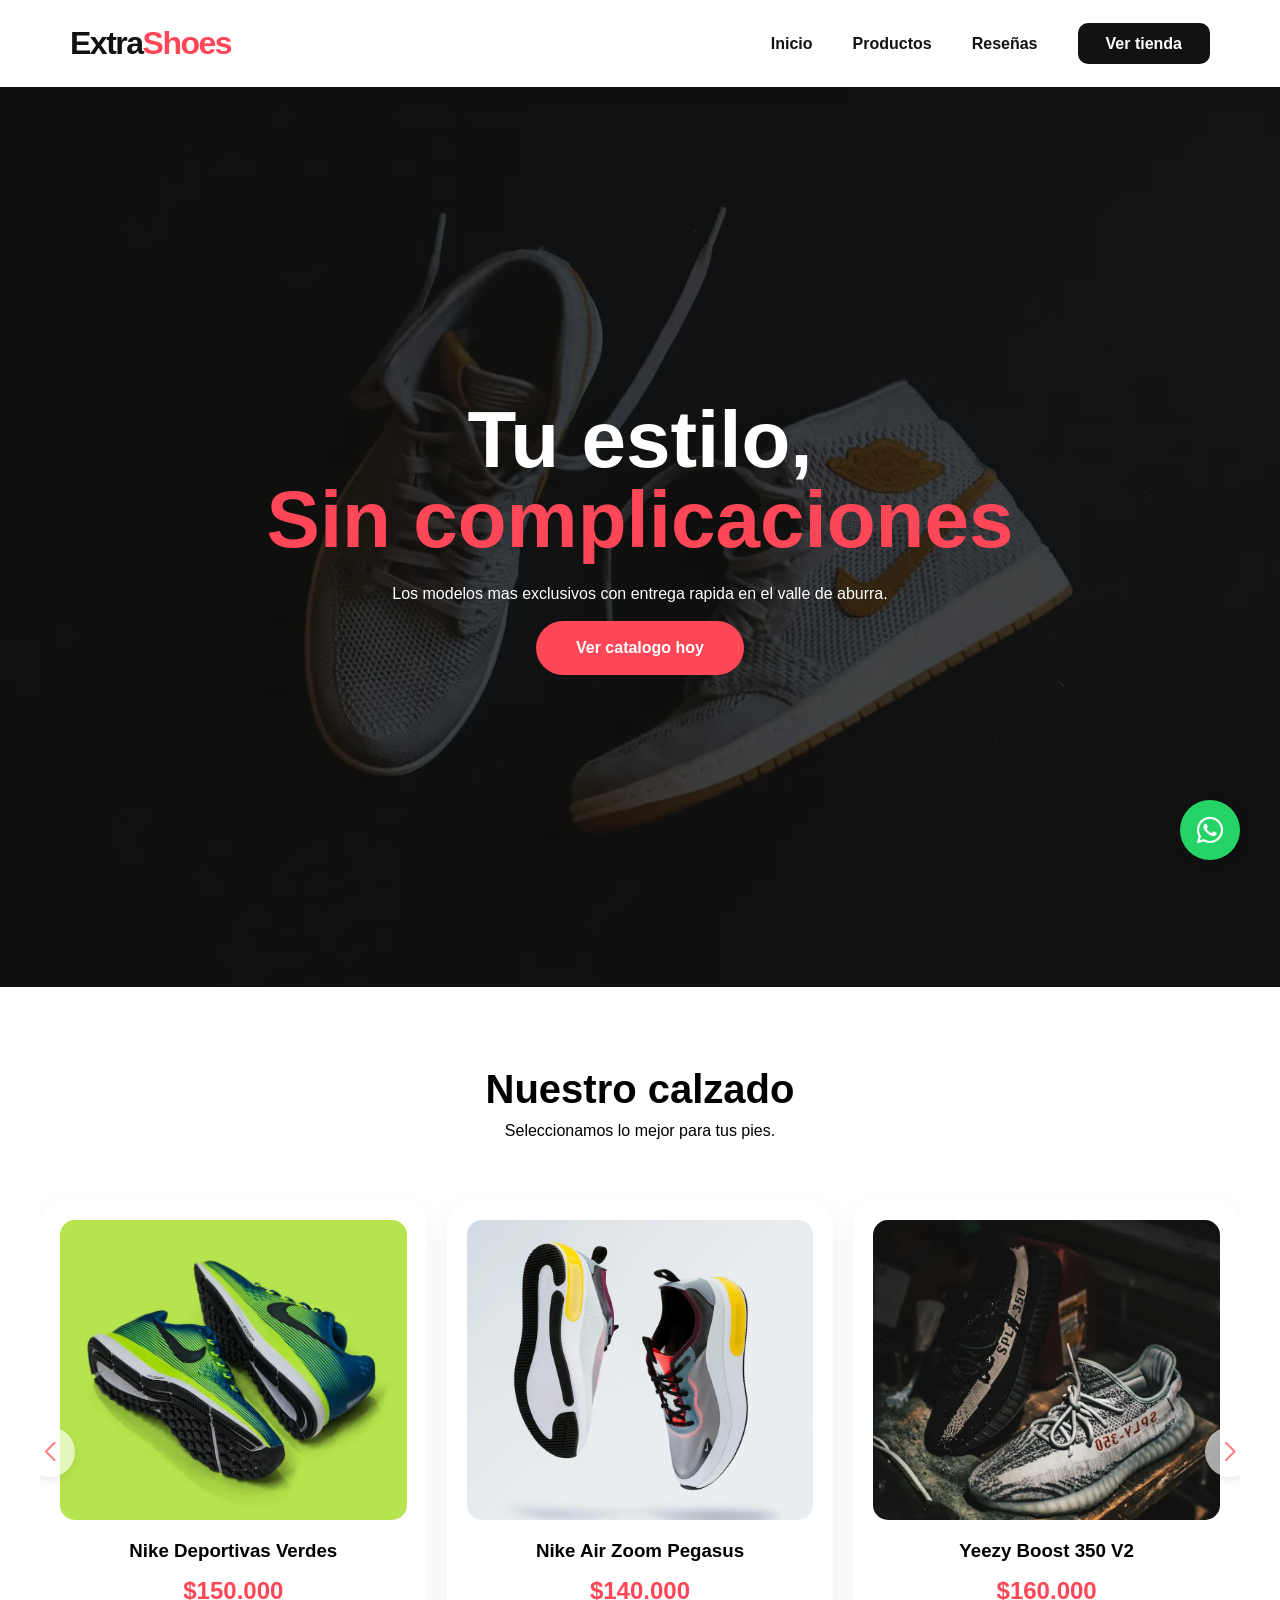
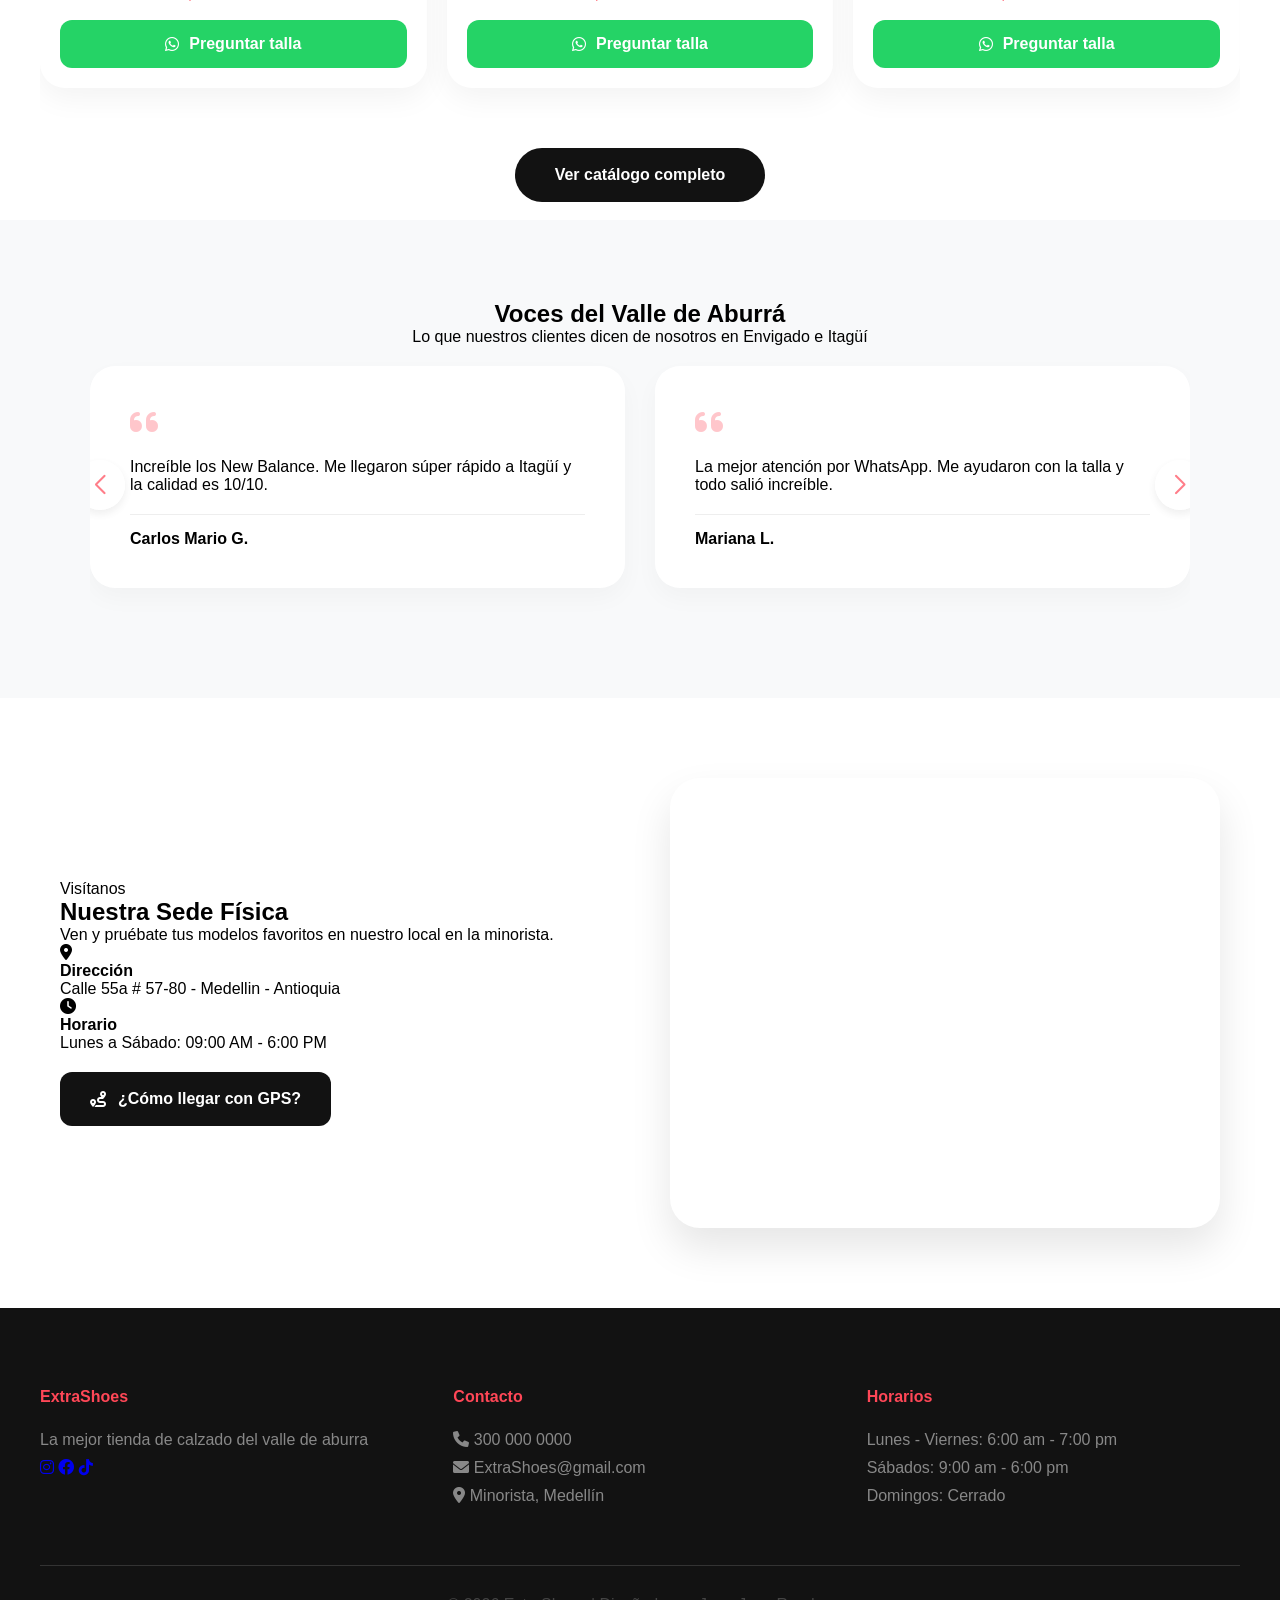
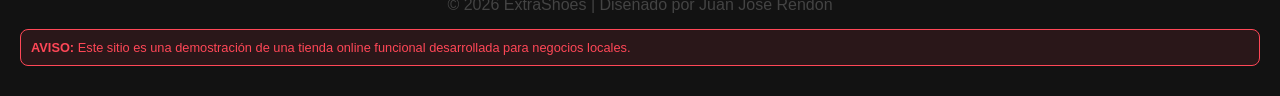
<file: index.html>
<!DOCTYPE html>
<html lang="es">
<head>
    <meta charset="UTF-8">
    <meta name="viewport" content="width=device-width, initial-scale=1.0">
    <title>ExtraShoes Medellín | Compra calzado exclusivo con entrega rápida</title>
    <meta name="description" content="Encuentra el mejor calzado exclusivo en Medellín. Catálogo actualizado con envíos a todo el Valle de Aburrá.">
    <link rel="stylesheet" href="https://cdnjs.cloudflare.com/ajax/libs/font-awesome/6.0.0/css/all.min.css">
    <link rel="stylesheet" href="https://cdn.jsdelivr.net/npm/swiper@11/swiper-bundle.min.css"/>
    <link rel="stylesheet" href="styles.css">

    <link rel="icon" href="favicons/favicon.ico" type="image/x-icon">
    <link rel="icon" type="image/png" sizes="32x32" href="favicons/favicon-32x32.png">
    <link rel="icon" type="image/png" sizes="16x16" href="favicons/favicon-16x16.png">
    <link rel="apple-touch-icon" sizes="180x180" href="favicons/apple-touch-icon.png">
    <link rel="manifest" href="favicons/site.webmanifest">
    <meta name="theme-color" content="#ff4757">

    <meta property="og:title" content="ExtraShoes Medellín | Calzado exclusivo">
    <meta property="og:description" content="La mejor tienda de calzado exclusivo en Medellín. Envíos rápidos a todo el Valle de Aburrá.">
    <meta property="og:image" content="https://juan101334.github.io/ExtraShoes/favicons/favicon-32x32.png">
    <meta property="og:image:width" content="32">
    <meta property="og:image:height" content="32">
    <meta property="og:url" content="https://juan101334.github.io/ExtraShoes">
    <meta property="og:type" content="website">
    
    <meta name="twitter:card" content="summary">
    <meta name="twitter:title" content="ExtraShoes Medellín | Calzado exclusivo">
    <meta name="twitter:description" content="La mejor tienda de calzado exclusivo en Medellín. Envíos rápidos a todo el Valle de Aburrá.">
    <meta name="twitter:image" content="https://juan101334.github.io/ExtraShoes/favicons/favicon-32x32.png">
    
    <link rel="canonical" href="https://juan101334.github.io/ExtraShoes">

    <script type="application/ld+json">
        {
        "@context": "https://schema.org",
        "@type": "LocalBusiness",
        "name": "ExtraShoes Medellín",
        "description": "La mejor tienda de calzado exclusivo en Medellín. Envíos rápidos a todo el Valle de Aburrá.",
        "image": "https://juan101334.github.io/ExtraShoes/favicons/favicon-32x32.png",
        "url": "https://juan101334.github.io/ExtraShoes",
        "address": {
            "@type": "PostalAddress",
            "streetAddress": "Calle 55a # 57-80",
            "addressLocality": "Medellín",
            "addressRegion": "Antioquia",
            "addressCountry": "CO"
        },
        "telephone": "+573174886630",
        "priceRange": "$$"
        }
    </script>
</head>
<body>
    <nav class="navbar">
        <div class="nav-container">
            <div class="logo">
                <a href="index.html#inicio">Extra<span>Shoes</span></a>
            </div>
            <ul class="nav-links">
                <li><a href="index.html#inicio">Inicio</a></li>
                <li><a href="productos.html">Productos</a></li>
                <li><a href="index.html#resenas">Reseñas</a></li>
                <li><a href="index.html#ubicacion" class="nav-btn">Ver tienda</a></li>
            </ul>
        </div>
    </nav>

    <section id="inicio" class="hero">
        <div class="hero-content">
            <h1>Tu estilo, <br><span>Sin complicaciones</span></h1>
            <p>Los modelos mas exclusivos con entrega rapida en el valle de aburra.</p>
            <br>
            <a href="#catalogo-section" class="btn-primary">Ver catalogo hoy</a>
        </div>
    </section>

    <section id="catalogo-section">
        <div class="section-title">
            <h2>Nuestro calzado</h2>
            <p>Seleccionamos lo mejor para tus pies.</p>
        </div>
        
        <div class="swiper swiper-productos">
            <div id="catalogo" class="swiper-wrapper">
                </div>
            <div class="swiper-button-next swiper-nav-principal"></div>
            <div class="swiper-button-prev swiper-nav-principal"></div>
        </div>

        <center style="margin-top: 30px;">
            <a href="productos.html" class="btn-primary" style="background: var(--dark);">Ver catálogo completo</a>
        </center>
        <br>
    </section>

    <section id="resenas" class="resenas-seccion">
        <div class="contenedor-resenas">
            <center>
            <h2>Voces del Valle de Aburrá</h2>
            <p class="subtitulo-resenas">Lo que nuestros clientes dicen de nosotros en Envigado e Itagüí</p>
            </center>
            <div class="swiper swiper-resenas">
                <div class="swiper-wrapper">
                    <div class="swiper-slide">
                        <div class="tarjeta-testimonio">
                            <i class="fas fa-quote-left"></i>
                            <p>Increíble los New Balance. Me llegaron súper rápido a Itagüí y la calidad es 10/10.</p>
                            <div class="info-cliente"><strong>Carlos Mario G.</strong></div>
                        </div>
                    </div>
                    <div class="swiper-slide">
                        <div class="tarjeta-testimonio">
                            <i class="fas fa-quote-left"></i>
                            <p>La mejor atención por WhatsApp. Me ayudaron con la talla y todo salió increíble.</p>
                            <div class="info-cliente"><strong>Mariana L.</strong></div>
                        </div>
                    </div>
                    <div class="swiper-slide">
                        <div class="tarjeta-testimonio">
                            <i class="fas fa-quote-left"></i>
                            <p>Los Jordan Retro llegaron perfectos a Envigado. ¡Recomendados!</p>
                            <div class="info-cliente"><strong>Juan Pablo R.</strong></div>
                        </div>
                    </div>
                    <div class="swiper-slide">
                        <div class="tarjeta-testimonio">
                            <i class="fas fa-quote-left"></i>
                            <p>Envío gratis y rápido. La atención al cliente es inmediata y muy amable.</p>
                            <div class="info-cliente"><strong>Valentina M.</strong></div>
                        </div>
                    </div>
                </div>
                <div class="swiper-button-next swiper-nav-secundario"></div>
                <div class="swiper-button-prev swiper-nav-secundario"></div>
            </div>
        </div>
    </section>

    <section id="ubicacion" class="ubicacion-seccion">
        <div class="ubicacion-container">
            <div class="info-local">
                <span class="tag">Visítanos</span>
                <h2>Nuestra Sede Física</h2>
                <p class="descripcion">Ven y pruébate tus modelos favoritos en nuestro local en la minorista.</p>
                
                <div class="detalles-lista">
                    <div class="detalle-item">
                        <i class="fas fa-map-marker-alt"></i>
                        <div>
                            <strong>Dirección</strong>
                            <p>Calle 55a # 57-80 - Medellin - Antioquia</p>
                        </div>
                    </div>
                    <div class="detalle-item">
                        <i class="fas fa-clock"></i>
                        <div>
                            <strong>Horario</strong>
                            <p>Lunes a Sábado: 09:00 AM - 6:00 PM</p>
                        </div>
                    </div>
                </div>

                <a href="https://maps.app.goo.gl/du2YT1u4pMcg3MLr8" target="_blank" class="btn-como-llegar">
                    <i class="fas fa-route"></i> ¿Cómo llegar con GPS?
                </a>
            </div>

            <div class="mapa-frame">
                <iframe src="https://www.google.com/maps/embed?pb=!1m17!1m12!1m3!1d991.5148747427905!2d-75.57456173052873!3d6.255892332727464!2m3!1f0!2f0!3f0!3m2!1i1024!2i768!4f13.1!3m2!1m1!2zNsKwMTUnMjEuMiJOIDc1wrAzNCcyNi4xIlc!5e0!3m2!1ses!2sco!4v1775015629066!5m2!1ses!2sco" width="100%" height="450" style="border:0;" allowfullscreen="" loading="lazy"></iframe>
            </div>
        </div>
    </section>

    <footer class="main-footer">
        <div class="footer-content">
            <div class="footer-section">
                <h4>Extra<span>Shoes</span></h4>
                <p>La mejor tienda de calzado del valle de aburra</p>
                <div class="social-links">
                    <a href="#"><i class="fab fa-instagram"></i></a>
                    <a href="#"><i class="fab fa-facebook"></i></a>
                    <a href="#"><i class="fab fa-tiktok"></i></a>
                </div>
            </div>
            <div class="footer-section">
                <h4>Contacto</h4>
                <ul>
                    <li><i class="fas fa-phone"></i> 300 000 0000</li>
                    <li><i class="fas fa-envelope"></i> ExtraShoes@gmail.com</li>
                    <li><i class="fas fa-map-marker-alt"></i> Minorista, Medellín</li>
                </ul>
            </div>
            <div class="footer-section">
                <h4>Horarios</h4>
                <ul>
                    <li>Lunes - Viernes: 6:00 am - 7:00 pm</li>
                    <li>Sábados: 9:00 am - 6:00 pm</li>
                    <li>Domingos: Cerrado</li>
                </ul>
            </div>
        </div>
        <div class="footer-bottom">
            <p>© 2026 ExtraShoes | Diseñado por Juan Jose Rendon</p>
        </div>
        <div style="background: rgba(255, 71, 87, 0.1); border: 1px solid #ff4757; color: #ff4757; padding: 10px; border-radius: 8px; font-size: 0.8rem; margin-top: 15px;">
            <strong>AVISO:</strong> Este sitio es una demostración de una tienda online funcional desarrollada para negocios locales.
        </div>
    </footer>

    <script src="https://cdn.jsdelivr.net/npm/swiper@11/swiper-bundle.min.js"></script>
    <script src="script.js"></script>

    <a href="https://wa.me/573174886630?text=Hola%20Juan%20Jos%C3%A9%2C%20vi%20tu%20cat%C3%A1logo%20de%20ExtraShoes%20y%20me%20interesa%20digitalizar%20mi%20negocio" class="whatsapp-float" target="_blank">
        <i class="fab fa-whatsapp"></i>
    </a>
</body>
</html>
</file>
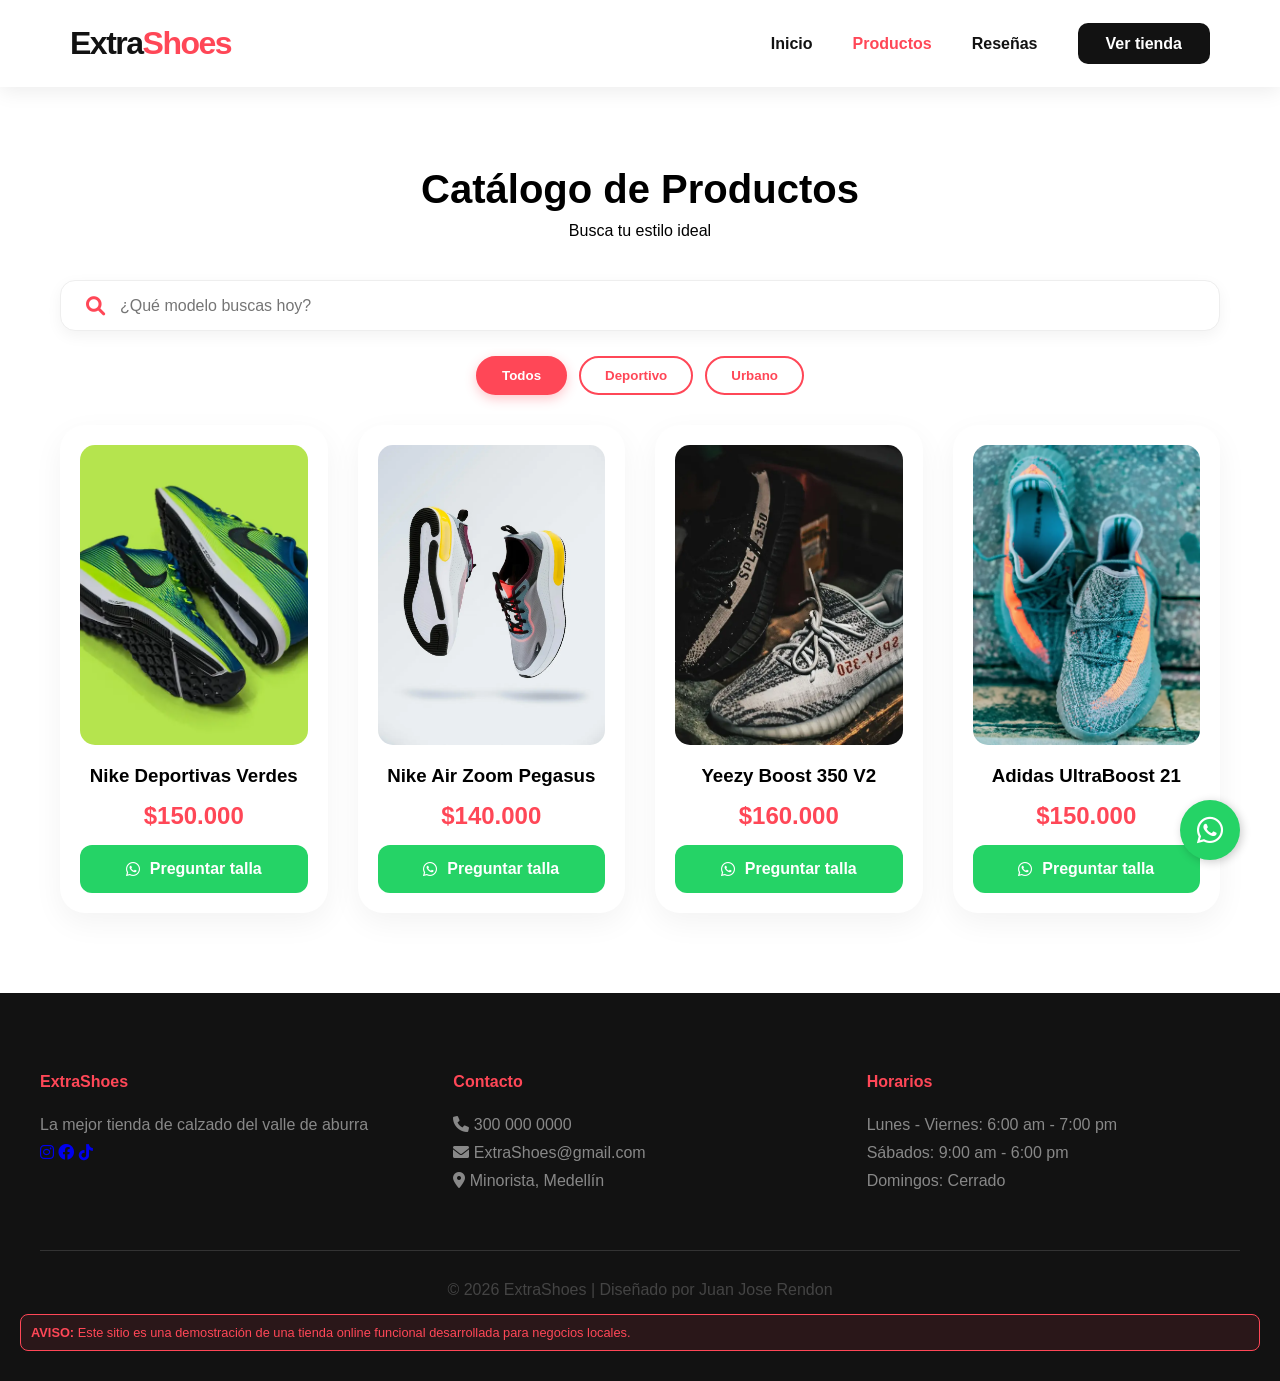
<file: productos.html>
<!DOCTYPE html>
<html lang="es">
<head>
    <meta charset="UTF-8">
    <meta name="viewport" content="width=device-width, initial-scale=1.0">
    <title>Catálogo Completo | ExtraShoes</title>
    <link rel="stylesheet" href="https://cdnjs.cloudflare.com/ajax/libs/font-awesome/6.0.0/css/all.min.css">
    <link rel="stylesheet" href="styles.css">
</head>
<body>
    <nav class="navbar">
        <div class="nav-container">
            <div class="logo"><a href="index.html">Extra<span>Shoes</span></a></div>
            <ul class="nav-links">
                <li><a href="index.html">Inicio</a></li>
                <li><a href="productos.html" style="color: var(--primary);">Productos</a></li>
                <li><a href="index.html#resenas">Reseñas</a></li>
                <li><a href="index.html#ubicacion" class="nav-btn">Ver tienda</a></li>
            </ul>
        </div>
    </nav>

    <header class="section-title">
        <h2>Catálogo de Productos</h2>
        <p>Busca tu estilo ideal</p>
    </header>

    <section class="filtros-seccion">
        <div class="buscador-container">
            <i class="fas fa-search"></i>
            <input type="text" id="buscador" placeholder="¿Qué modelo buscas hoy?">
        </div>
        <div id="categorias-container" class="categorias-grid">
            </div>
    </section>

    <main class="contenedor-productos-grid">
        <div id="grid-productos" class="grid-layout">
            </div>
    </main>

    <footer class="main-footer">
        <div class="footer-content">
            <div class="footer-section">
                <h4>Extra<span>Shoes</span></h4>
                <p>La mejor tienda de calzado del valle de aburra</p>
                <div class="social-links">
                    <a href="#"><i class="fab fa-instagram"></i></a>
                    <a href="#"><i class="fab fa-facebook"></i></a>
                    <a href="#"><i class="fab fa-tiktok"></i></a>
                </div>
            </div>
            <div class="footer-section">
                <h4>Contacto</h4>
                <ul>
                    <li><i class="fas fa-phone"></i> 300 000 0000</li>
                    <li><i class="fas fa-envelope"></i> ExtraShoes@gmail.com</li>
                    <li><i class="fas fa-map-marker-alt"></i> Minorista, Medellín</li>
                </ul>
            </div>
            <div class="footer-section">
                <h4>Horarios</h4>
                <ul>
                    <li>Lunes - Viernes: 6:00 am - 7:00 pm</li>
                    <li>Sábados: 9:00 am - 6:00 pm</li>
                    <li>Domingos: Cerrado</li>
                </ul>
            </div>
        </div>
        <div class="footer-bottom">
            <p>© 2026 ExtraShoes | Diseñado por Juan Jose Rendon</p>
        </div>
        <div style="background: rgba(255, 71, 87, 0.1); border: 1px solid #ff4757; color: #ff4757; padding: 10px; border-radius: 8px; font-size: 0.8rem; margin-top: 15px;">
            <strong>AVISO:</strong> Este sitio es una demostración de una tienda online funcional desarrollada para negocios locales.
        </div>
    </footer>

    <script src="script.js"></script>
    <a href="https://wa.me/573174886630?text=Hola%20Juan%20Jos%C3%A9%2C%20vi%20tu%20cat%C3%A1logo%20de%20ExtraShoes%20y%20me%20interesa%20digitalizar%20mi%20negocio" class="whatsapp-float" target="_blank">
        <i class="fab fa-whatsapp"></i>
    </a>
</body>
</html>
</file>
<file: styles.css>
/* --- TUS ESTILOS ORIGINALES (MANTENIDOS ÍNTEGROS) --- */
:root {
    --primary: #ff4757;
    --dark: #121212;
    --light: #f8f9fa;
    --whatsapp: #25d366;
    --white: #ffffff;
}

* {
    box-sizing: border-box;
    margin: 0;
    padding: 0;
    font-family: 'Inter', 'Segoe UI', sans-serif;
}

html {
    scroll-behavior: smooth;
    scroll-padding-top: 110px;
}

.navbar {
    position: sticky;
    top: 0;
    background: var(--white);
    z-index: 1000;
    padding: 25px 0;
    box-shadow: 0 4px 20px rgba(0,0,0,0.08);
}

.nav-container {
    max-width: 1200px;
    margin: 0 auto;
    display: flex;
    justify-content: space-between;
    align-items: center;
    padding: 0 30px;
}

.logo a { 
    font-size: 2rem; 
    font-weight: 900; 
    text-decoration: none; 
    color: var(--dark); 
    letter-spacing: -1.5px;
}
.logo span { color: var(--primary); }

.nav-links { 
    list-style: none; 
    display: flex; 
    gap: 40px; 
    align-items: center; 
}

.nav-links a { 
    text-decoration: none; 
    color: var(--dark); 
    font-weight: 600; 
    transition: 0.3s; 
}

.nav-links a:hover { color: var(--primary); }

.nav-btn { 
    background: var(--dark); 
    color: var(--white) !important; 
    padding: 12px 28px; 
    border-radius: 10px; 
}

.hero {
    height: 100vh;
    background: linear-gradient(rgba(0,0,0,0.7), rgba(0,0,0,0.7)), 
                url('./img/hero.webp');
    background-size: cover;
    background-position: center;
    display: flex;
    align-items: center;
    justify-content: center;
    color: var(--white);
    text-align: center;
}

.hero h1 { font-size: clamp(3rem, 10vw, 5rem); line-height: 1; margin-bottom: 25px; }
.hero h1 span { color: var(--primary); }

.btn-primary {
    background: var(--primary);
    color: white;
    padding: 18px 40px;
    text-decoration: none;
    border-radius: 50px;
    font-weight: bold;
    display: inline-block;
    transition: 0.3s;
}

.section-title { text-align: center; padding: 80px 20px 40px; }
.section-title h2 { font-size: 2.5rem; margin-bottom: 10px; }

.swiper-productos {
    width: 100%;
    max-width: 1200px;
    margin: 0 auto;
    padding: 20px 0 60px !important;
}

.card-producto {
    background: white;
    padding: 20px;
    border-radius: 25px;
    box-shadow: 0 10px 30px rgba(0,0,0,0.05);
    text-align: center;
    height: 100%;
    transition: 0.3s;
}

.card-producto:hover { transform: translateY(-10px); }

.img-contenedor {
    width: 100%;
    height: 300px; 
    border-radius: 15px;
    overflow: hidden;
    margin-bottom: 20px;
}

.img-contenedor img {
    width: 100%;
    height: 100%;
    object-fit: cover; 
}

.precio { font-weight: 800; color: var(--primary); font-size: 1.5rem; margin: 15px 0; }

.btn-wa { 
    display: flex; align-items: center; justify-content: center; gap: 10px;
    background: var(--whatsapp); color: white; text-decoration: none; 
    padding: 15px; border-radius: 12px; font-weight: bold; 
}

.resenas-seccion { background: var(--light); padding: 80px 0; }
.swiper-resenas { max-width: 1100px; margin: 0 auto; padding: 20px 0 60px !important; }

.tarjeta-testimonio {
    background: var(--white);
    padding: 40px;
    border-radius: 25px;
    box-shadow: 0 10px 25px rgba(0,0,0,0.03);
    text-align: left;
    height: 100%;
}

.tarjeta-testimonio i { color: var(--primary); font-size: 2rem; opacity: 0.3; margin-bottom: 20px; display: block; }
.info-cliente { border-top: 1px solid #eee; padding-top: 15px; margin-top: 20px; font-weight: bold; }

.ubicacion-container { 
    max-width: 1200px; margin: 80px auto; display: grid; 
    grid-template-columns: 1fr 1fr; gap: 60px; padding: 0 20px; align-items: center; 
}

.mapa-frame { border-radius: 30px; overflow: hidden; box-shadow: 0 20px 40px rgba(0,0,0,0.1); height: 450px; }

.btn-como-llegar {
    display: inline-flex; align-items: center; gap: 12px; background: var(--dark);
    color: white; padding: 18px 30px; text-decoration: none; border-radius: 12px; font-weight: bold; margin-top: 20px;
}

.main-footer { background: var(--dark); color: white; padding: 80px 20px 30px; }
.footer-content { 
    max-width: 1200px; margin: 0 auto; display: grid; 
    grid-template-columns: repeat(auto-fit, minmax(250px, 1fr)); gap: 40px; 
    border-bottom: 1px solid #333; padding-bottom: 50px; 
}
.footer-section h4 { color: var(--primary); margin-bottom: 25px; }
.footer-section p, .footer-section li { color: #888; list-style: none; margin-bottom: 10px; }
.footer-bottom { text-align: center; padding-top: 30px; color: #444; }

@media (max-width: 900px) {
    .nav-container {
        flex-direction: column; 
        gap: 20px;
        padding: 15px;
    }

    .nav-links { 
        display: flex; 
        flex-direction: row; 
        flex-wrap: wrap; 
        justify-content: center;
        gap: 15px;
        font-size: 0.9rem;
    }

    .ubicacion-container { grid-template-columns: 1fr; }
}

.swiper-productos, .swiper-resenas {
    position: relative;
    padding: 20px 0 30px !important;
}

.swiper-button-next, .swiper-button-prev {
    color: var(--primary) !important;
    background-color: rgba(255, 255, 255, 0.9);
    width: 50px !important;
    height: 50px !important;
    border-radius: 50%;
    box-shadow: 0 4px 10px rgba(0,0,0,0.1);
    transition: 0.3s ease;
    opacity: 0.7;
}

.swiper-button-next::after, .swiper-button-prev::after {
    font-size: 1.2rem !important;
    font-weight: bold;
}

.swiper-button-next:hover, .swiper-button-prev:hover {
    opacity: 1;
    background-color: var(--white);
    transform: scale(1.1);
}

.swiper-button-prev { left: -15px !important; }
.swiper-button-next { right: -15px !important; }

@media (max-width: 768px) {
    .swiper-button-next, .swiper-button-prev {
        width: 40px !important;
        height: 40px !important;
        opacity: 0.9;
    }
    
    .swiper-button-next::after, .swiper-button-prev::after {
        font-size: 1rem !important;
    }
}

.whatsapp-float {
    position: fixed;
    width: 60px;
    height: 60px;
    bottom: 40px;
    right: 40px;
    background-color: #25d366;
    color: #FFF;
    border-radius: 50px;
    text-align: center;
    font-size: 30px;
    box-shadow: 2px 2px 10px rgba(0,0,0,0.2);
    z-index: 1100;
    display: flex;
    align-items: center;
    justify-content: center;
    text-decoration: none;
    transition: 0.3s;
}

.whatsapp-float:hover {
    transform: scale(1.1);
    background-color: #20ba5a;
    color: white;
}

@media (max-width: 768px) {
    .whatsapp-float {
        width: 50px;
        height: 50px;
        bottom: 20px;
        right: 20px;
        font-size: 25px;
    }
}

/* --- NUEVOS ESTILOS AGREGADOS PARA EL CATÁLOGO COMPLETO --- */

.filtros-seccion {
    max-width: 1200px;
    margin: 0 auto 30px;
    padding: 0 20px;
}

.buscador-container {
    background: white;
    padding: 15px 25px;
    border-radius: 15px;
    display: flex;
    align-items: center;
    box-shadow: 0 5px 15px rgba(0,0,0,0.05);
    margin-bottom: 25px;
    border: 1px solid #eee;
}

.buscador-container i {
    color: var(--primary);
    font-size: 1.2rem;
}

.buscador-container input {
    border: none;
    outline: none;
    width: 100%;
    margin-left: 15px;
    font-size: 1rem;
    color: var(--dark);
}

.categorias-grid {
    display: flex;
    gap: 12px;
    flex-wrap: wrap;
    justify-content: center;
}

.btn-filtro {
    padding: 10px 24px;
    border-radius: 50px;
    border: 2px solid var(--primary);
    background: transparent;
    color: var(--primary);
    font-weight: bold;
    cursor: pointer;
    transition: 0.3s;
}

.btn-filtro.active, .btn-filtro:hover {
    background: var(--primary);
    color: white;
    box-shadow: 0 4px 12px rgba(255, 71, 87, 0.3);
}

.contenedor-productos-grid {
    max-width: 1200px;
    margin: 0 auto 80px;
    padding: 0 20px;
}

.grid-layout {
    display: grid;
    grid-template-columns: repeat(4, 1fr); /* 4 Columnas en PC */
    gap: 30px;
}

/* Ajustes de Responsividad para el Grid */
@media (max-width: 1100px) {
    .grid-layout { grid-template-columns: repeat(3, 1fr); }
}

@media (max-width: 768px) {
    .grid-layout { 
        grid-template-columns: repeat(2, 1fr); /* 2 Columnas en Celular */
        gap: 15px; 
    }
    .img-contenedor { height: 200px; }
    .card-producto { padding: 15px; }
    .card-producto h3 { font-size: 0.95rem; }
    .precio { font-size: 1.2rem; }
    .btn-wa { padding: 10px; font-size: 0.85rem; }
}

@media (max-width: 480px) {
    .img-contenedor { height: 160px; }
}
</file>
